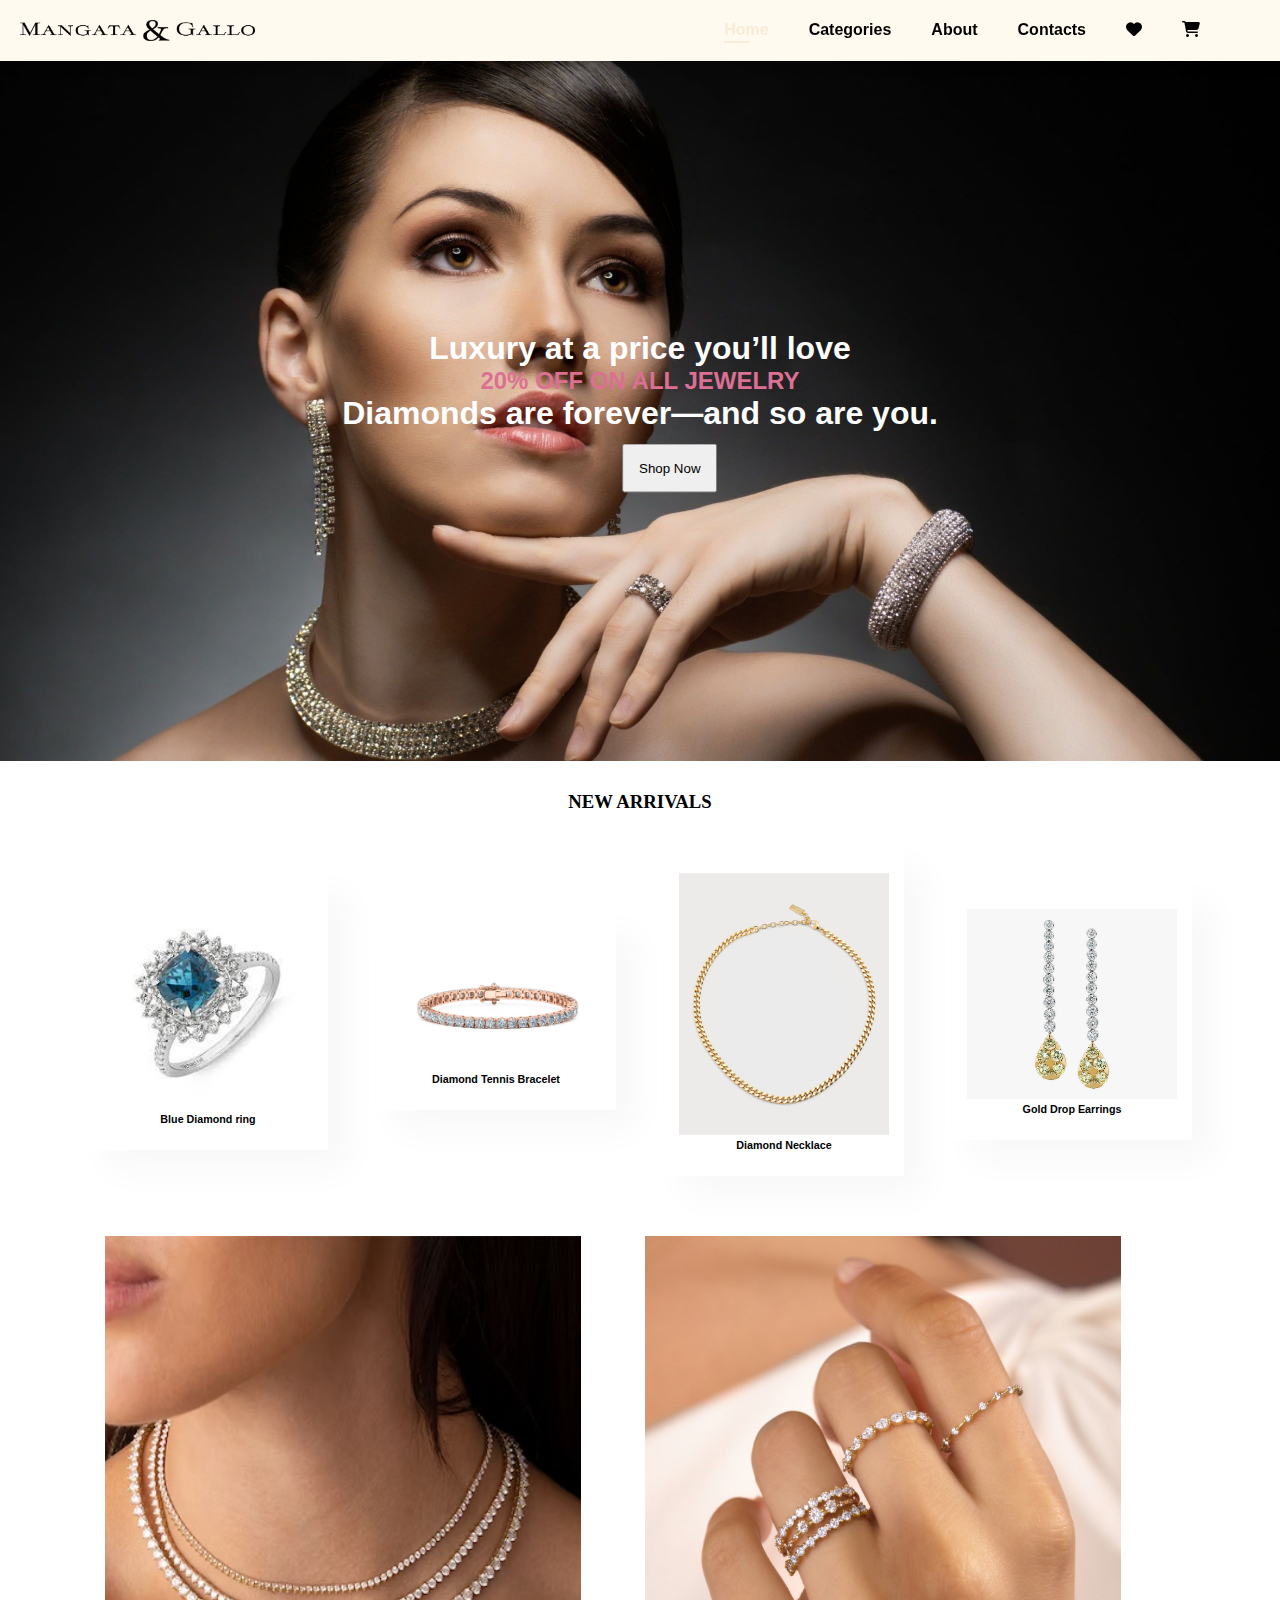
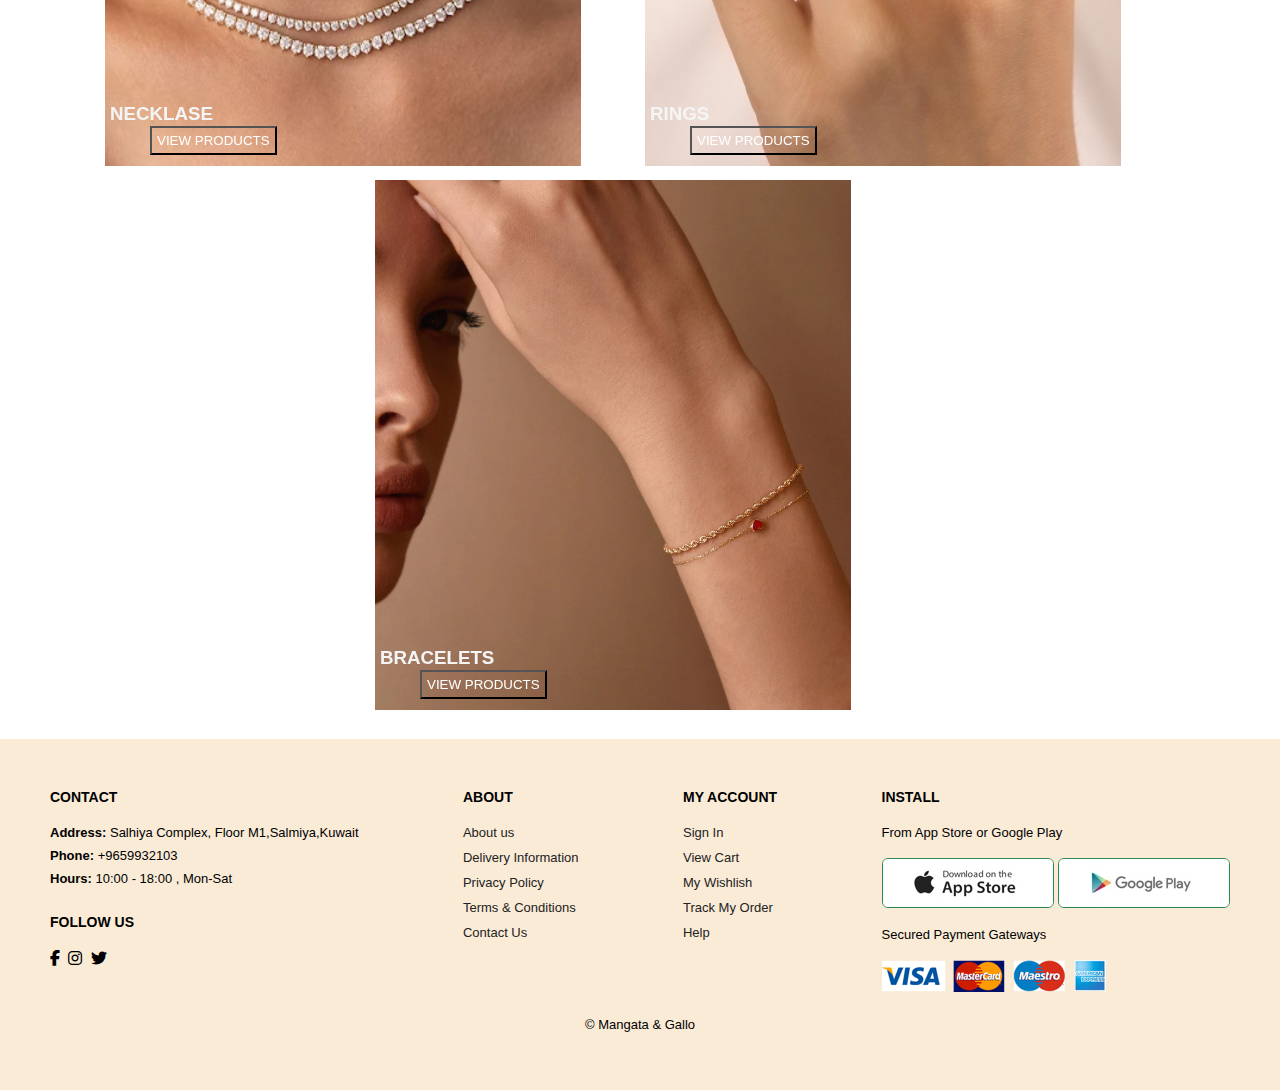
<file: index.html>
<!DOCTYPE html>
<html lang="en">
<head>
    <meta charset="UTF-8">
    <meta http-equiv="X-UA-Compatible" content="IE=edge">
    <meta name="viewport" content="width=device-width, initial-scale=1.0">
    <link rel="stylesheet" href="styles.css">
    
    <link rel="stylesheet" href="https://cdnjs.cloudflare.com/ajax/libs/font-awesome/6.3.0/css/all.min.css">
    <title>Mangata&Gallo</title>
</head>
<body>
   <section id="header">
    <img src="Image/logo.png" class="logo" width="235px">
    <div>
        <ul id="navbar">
            <li><a class="active" href="index.html">Home</a></li>
            <li><a href="Categories.html">Categories</a>
                <ul class="sub-nav">
                    <li>Necklase</li>
                    <li>Bracelets</li>
                    <li>Rings</li>
                    <li>Earrings</li>
                </ul>
            </li>
            <li><a href="About.html">About</a></li>
            <li><a href="Contacts.html">Contacts</a></li>
            <li id="heart"><a href="heart.html"><i class="fas fa-heart"></i></a></li>
            <li id="lg-bag"><a href="cart.html"><i class="fas fa-shopping-cart"></i></a></li>
             <a href="#" id="close"> <i class="fas fa-times"></i></a>
            <li><a href="search.html"><i class="fas fa-search-bar"></i></a></li>
        </ul>
    </div>
   <div id="mobile">
    <a href="heart.html"><i class="fas fa-heart"></i></a>
        <a href="cart.html"><i class="fas fa-shopping-cart"></i></a>
        <i id="bar" class="fas fa-bars"></i>
    </div>
   </section>

   <section id="hero">
    <div class="hero-image">
        <div class="hero-text">
            <h1>Luxury at a price you’ll love</h1>
            <h2>20% OFF ON ALL JEWELRY</h2>
            <h1>Diamonds are forever—and so are you.</h1>
            <button>Shop Now</button>
            </div>
    </div>
   </section>

   <section id="text">
    <h3>New Arrivals</h3>
   </section>

   <section id="new" class="section-p1">
    <div class="fe-box">
        <img src="Image/rings.jfif"  alt="">
        <h6>Blue Diamond ring</h6>

    </div>
    <div class="fe-box">
        <img src="Image/bracelet.png"  alt="">
        <h6>Diamond Tennis Bracelet</h6>
    </div>
    <div class="fe-box">
        <img src="Image/neclase.webp"  alt="">
        <h6>Diamond Necklace</h6>
    </div>
    <div class="fe-box">
        <img src="Image/earrings.png"  alt="">
        <h6>Gold Drop Earrings </h6>
    </div>
   </section>

   <section id="categories" class="section-p1">
    <div class="small-container">
        <div class="col-3">
                <img src="Image/neclase.jpg">
                <h3 class="content">NECKLASE</h3>
                <button>VIEW PRODUCTS</button>
            
        </div>

        <div class="col-3">
                <img src="Image/rings.png">
                <h3 class="content"> RINGS</h3>
                <button>VIEW PRODUCTS</button>
           
        </div>

        <div class="col-3">
                <img src="Image/bracelets .png">
                <h3 class="content">BRACELETS</h3>
                <button>VIEW PRODUCTS</button>
        </div>
    </div>
   </section>
        
   <footer >
    <div class="col">

    <h4>CONTACT</h4>
    <p><strong>Address:</strong> Salhiya Complex, Floor M1,Salmiya,Kuwait</p>
    <p><strong>Phone:</strong> +9659932103</p>
    <p><strong>Hours:</strong> 10:00 - 18:00 , Mon-Sat</p>
    <div class="follow">
        <h4>FOLLOW US</h4>
    <div class="icon">
        <i class="fab fa-facebook-f"></i>
        <i class="fab fa-instagram"></i>
        <i class="fab fa-twitter"></i>
    </div>
    </div>
    </div>
    <div class="col">
        <h4>ABOUT</h4>
        <a href="About.html">About us</a>
        <a href="#">Delivery Information</a>
        <a href="#">Privacy Policy</a>
        <a href="#">Terms & Conditions</a>
        <a href="Contacts.html">Contact Us</a>
    </div>

    <div class="col">
        <h4>MY ACCOUNT</h4>
        <a href="#">Sign In</a>
        <a href="#">View Cart</a>
        <a href="#">My Wishlish</a>
        <a href="#">Track My Order</a>
        <a href="#">Help</a>
    </div>

    <div class="col install">
        <h4>INSTALL</h4>
        <p>From App Store or Google Play</p>
        <div class="row">
            <img src="Image/app.jpg" alt="">
            <img src="Image/play.jpg" alt="">
        </div>
        <p>Secured Payment Gateways</p>
        <img src="Image/pay.png" alt="">
    </div>
    <div class="copyright">
        <p>© Mangata & Gallo</p>
    </div>
   </footer>

  <script defer src="script.js"></script>
</body>

</html>
</file>
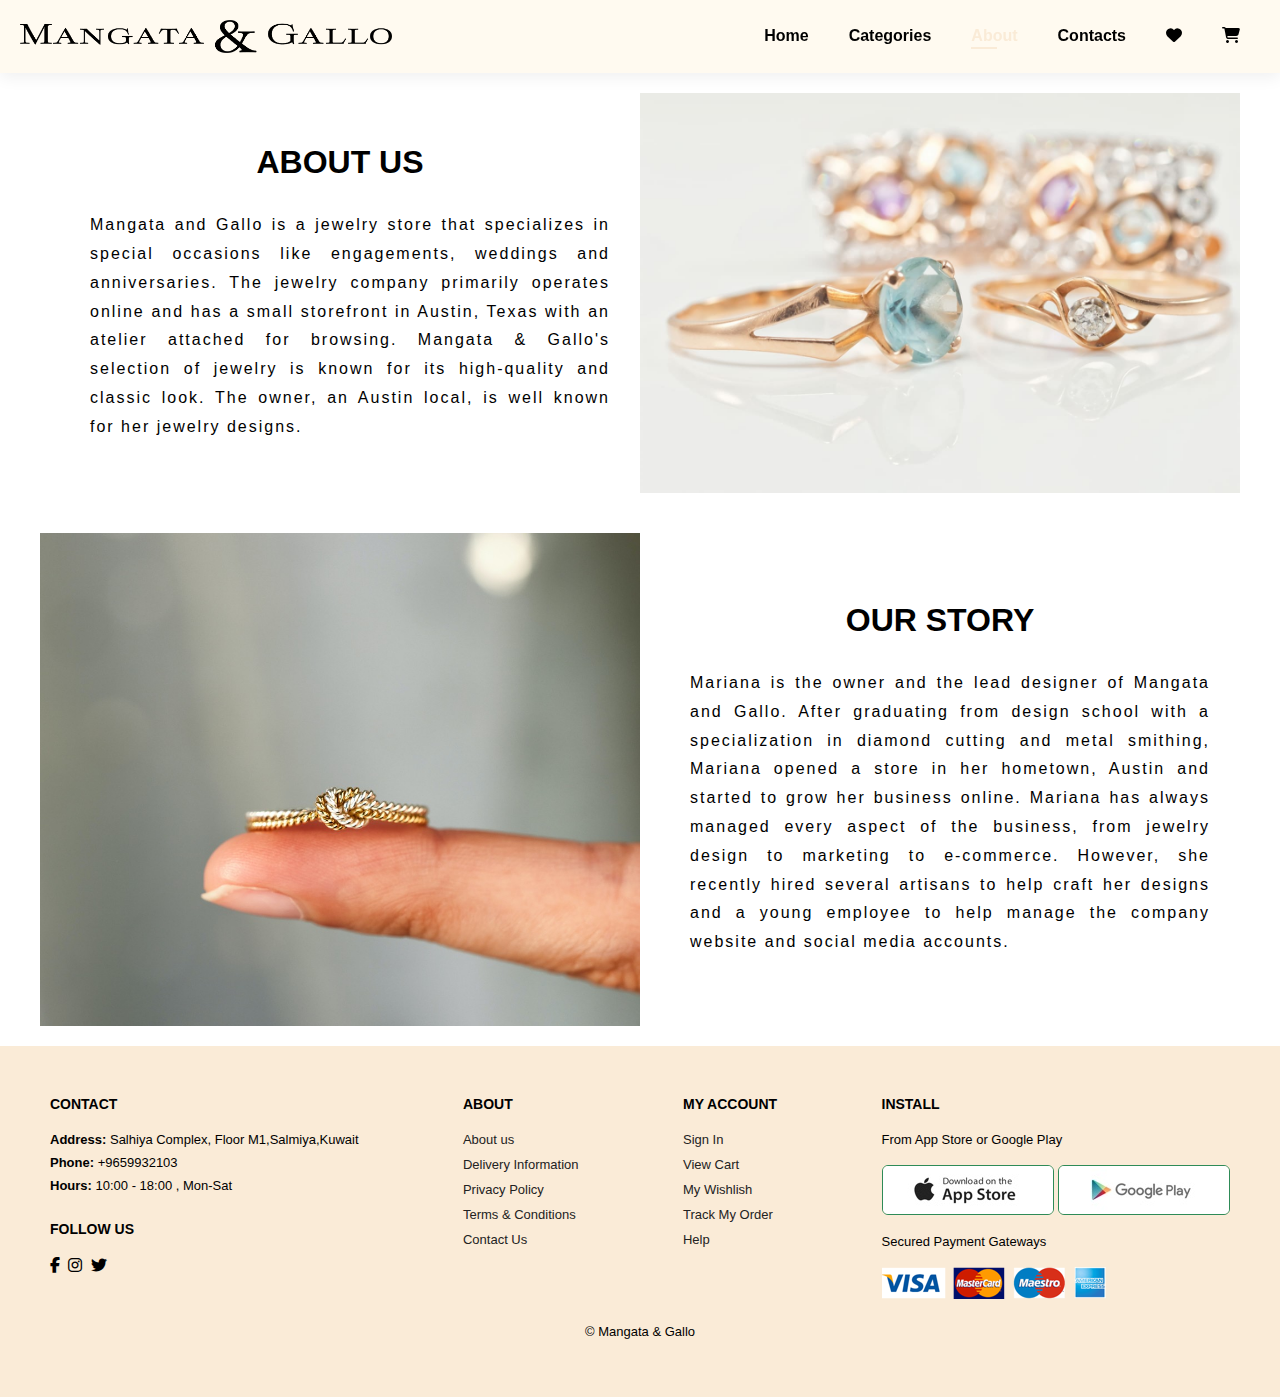
<file: About.html>
<!DOCTYPE html>
<html lang="en">
<head>
    <meta charset="UTF-8">
    <meta http-equiv="X-UA-Compatible" content="IE=edge">
    <meta name="viewport" content="width=device-width, initial-scale=1.0">
    <link rel="stylesheet" href="styles.css">
    
    <link rel="stylesheet" href="https://cdnjs.cloudflare.com/ajax/libs/font-awesome/6.3.0/css/all.min.css">
    <title>Mangata&Gallo</title>
</head>
<body>
   <section id="header">
    <img src="Image/logo.png" class="logo" width="30%">
    <div>
        <ul id="navbar">
            <li><a href="index.html">Home</a></li>
            <li><a href="Categories.html">Categories</a></li>
            <li><a class="active"href="About.html">About</a></li>
            <li><a href="Contacts.html">Contacts</a></li>
            <li id="heart"><a href="heart.html"><i class="fas fa-heart"></i></a></li>
            <li id="lg-bag"><a href="cart.html"><i class="fas fa-shopping-cart"></i></a></li>
            <a href="#" id="close"> <i class="fas fa-times"></i></a>
        </ul>
    </div>
   <div id="mobile">
    <a href="heart.html"><i class="icon-heart-empty"></i></a>
        <a href="cart.html"><i class="fas fa-shopping-cart"></i></a>
        <i id="bar" class="fas fa-bars"></i>
    </div>
   </section>
   
   <section id="about-us" class="section-p1">
    <img src="Image/about us1.jpg" alt="">
    <div>
        <h1>ABOUT US</h1>
        <p>Mangata and Gallo is a jewelry store that specializes
        in special occasions like engagements, weddings and
        anniversaries. The jewelry company primarily operates online and has a small storefront in 
        Austin, Texas with an atelier attached for browsing. Mangata & Gallo's selection of jewelry is 
        known for its high-quality and classic look. The owner, an Austin local, is well known for her jewelry designs.
        </p>
    </div>
   </section>

   <section id="Our-story" class="section-p1">
    <img src="Image/our-story.jpg" alt="">
    <div>
        <h1>OUR STORY</h1>
        <p>Mariana is the owner and the lead designer of Mangata and Gallo. 
        After graduating from design school with a specialization in diamond cutting and 
        metal smithing, Mariana opened a store in her hometown, Austin and started to grow
        her business online. Mariana has always managed every aspect of the business, 
        from jewelry design to marketing to e-commerce. However, she recently hired several 
        artisans to help craft her designs and a young employee to help manage the company 
        website and social media accounts.
        </p>
    </div>
   </section>
  
   <footer >
    <div class="col">

    <h4>CONTACT</h4>
    <p><strong>Address:</strong> Salhiya Complex, Floor M1,Salmiya,Kuwait</p>
    <p><strong>Phone:</strong> +9659932103</p>
    <p><strong>Hours:</strong> 10:00 - 18:00 , Mon-Sat</p>
    <div class="follow">
        <h4>FOLLOW US</h4>
    <div class="icon">
        <i class="fab fa-facebook-f"></i>
        <i class="fab fa-instagram"></i>
        <i class="fab fa-twitter"></i>
    </div>
    </div>
    </div>
    <div class="col">
        <h4>ABOUT</h4>
        <a href="#">About us</a>
        <a href="#">Delivery Information</a>
        <a href="#">Privacy Policy</a>
        <a href="#">Terms & Conditions</a>
        <a href="#">Contact Us</a>
    </div>

    <div class="col">
        <h4>MY ACCOUNT</h4>
        <a href="#">Sign In</a>
        <a href="#">View Cart</a>
        <a href="#">My Wishlish</a>
        <a href="#">Track My Order</a>
        <a href="#">Help</a>
    </div>

    <div class="col install">
        <h4>INSTALL</h4>
        <p>From App Store or Google Play</p>
        <div class="row">
            <img src="Image/app.jpg" alt="">
            <img src="Image/play.jpg" alt="">
        </div>
        <p>Secured Payment Gateways</p>
        <img src="Image/pay.png" alt="">
    </div>
    <div class="copyright">
        <p>© Mangata & Gallo</p>
    </div>
   </footer>

  <script defer src="script.js"></script>
</body>

</html>
</file>
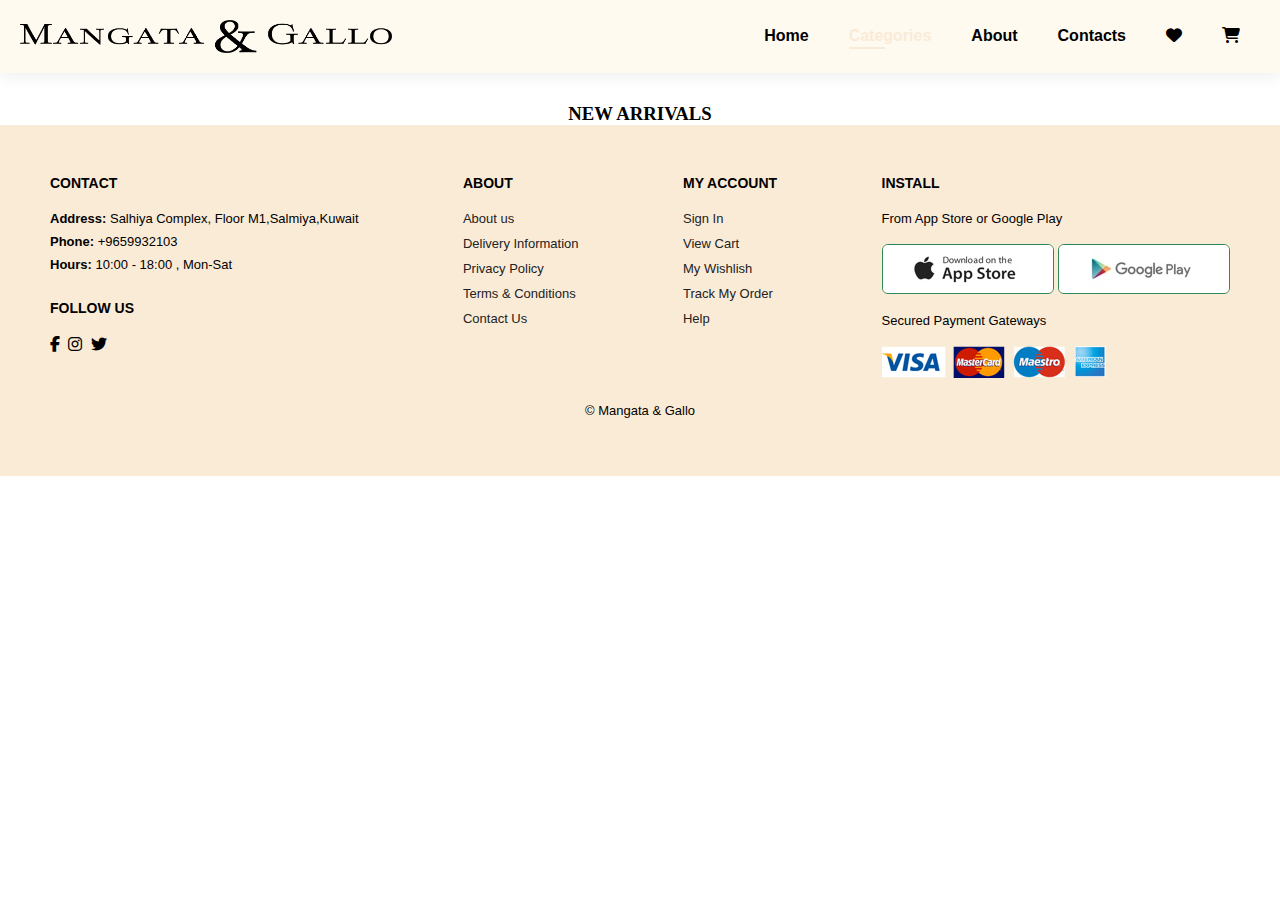
<file: Categories.html>
<!DOCTYPE html>
<html lang="en">
<head>
    <meta charset="UTF-8">
    <meta http-equiv="X-UA-Compatible" content="IE=edge">
    <meta name="viewport" content="width=device-width, initial-scale=1.0">
    <link rel="stylesheet" href="styles.css">
    
    <link rel="stylesheet" href="https://cdnjs.cloudflare.com/ajax/libs/font-awesome/6.3.0/css/all.min.css">
    <title>Mangata&Gallo</title>
</head>
<body>
   <section id="header">
    <img src="Image/logo.png" class="logo" width="30%">
    <div>
        <ul id="navbar">
            <li><a href="index.html">Home</a></li>
            <li><a class="active"href="Categories.html">Categories</a></li>
            <li><a href="About.html">About</a></li>
            <li><a href="Contacts.html">Contacts</a></li>
            <li id="heart"><a href="heart.html"><i class="fas fa-heart"></i></a></li>
            <li id="lg-bag"><a href="cart.html"><i class="fas fa-shopping-cart"></i></a></li>
             <a href="#" id="close"> <i class="fas fa-times"></i></a>
        </ul>
    </div>
   <div id="mobile">
    <a href="heart.html"><i class="fas fa-heart"></i></a>
        <a href="cart.html"><i class="fas fa-shopping-cart"></i></a>
        <i id="bar" class="fas fa-bars"></i>
    </div>
   </section>
   
   <section id="text">
    <h3>New Arrivals</h3>
   </section>
  
   <footer >
    <div class="col">

    <h4>CONTACT</h4>
    <p><strong>Address:</strong> Salhiya Complex, Floor M1,Salmiya,Kuwait</p>
    <p><strong>Phone:</strong> +9659932103</p>
    <p><strong>Hours:</strong> 10:00 - 18:00 , Mon-Sat</p>
    <div class="follow">
        <h4>FOLLOW US</h4>
    <div class="icon">
        <i class="fab fa-facebook-f"></i>
        <i class="fab fa-instagram"></i>
        <i class="fab fa-twitter"></i>
    </div>
    </div>
    </div>
    <div class="col">
        <h4>ABOUT</h4>
        <a href="#">About us</a>
        <a href="#">Delivery Information</a>
        <a href="#">Privacy Policy</a>
        <a href="#">Terms & Conditions</a>
        <a href="#">Contact Us</a>
    </div>

    <div class="col">
        <h4>MY ACCOUNT</h4>
        <a href="#">Sign In</a>
        <a href="#">View Cart</a>
        <a href="#">My Wishlish</a>
        <a href="#">Track My Order</a>
        <a href="#">Help</a>
    </div>

    <div class="col install">
        <h4>INSTALL</h4>
        <p>From App Store or Google Play</p>
        <div class="row">
            <img src="Image/app.jpg" alt="">
            <img src="Image/play.jpg" alt="">
        </div>
        <p>Secured Payment Gateways</p>
        <img src="Image/pay.png" alt="">
    </div>
    <div class="copyright">
        <p>© Mangata & Gallo</p>
    </div>
   </footer>

  <script defer src="script.js"></script>
</body>

</html>
</file>
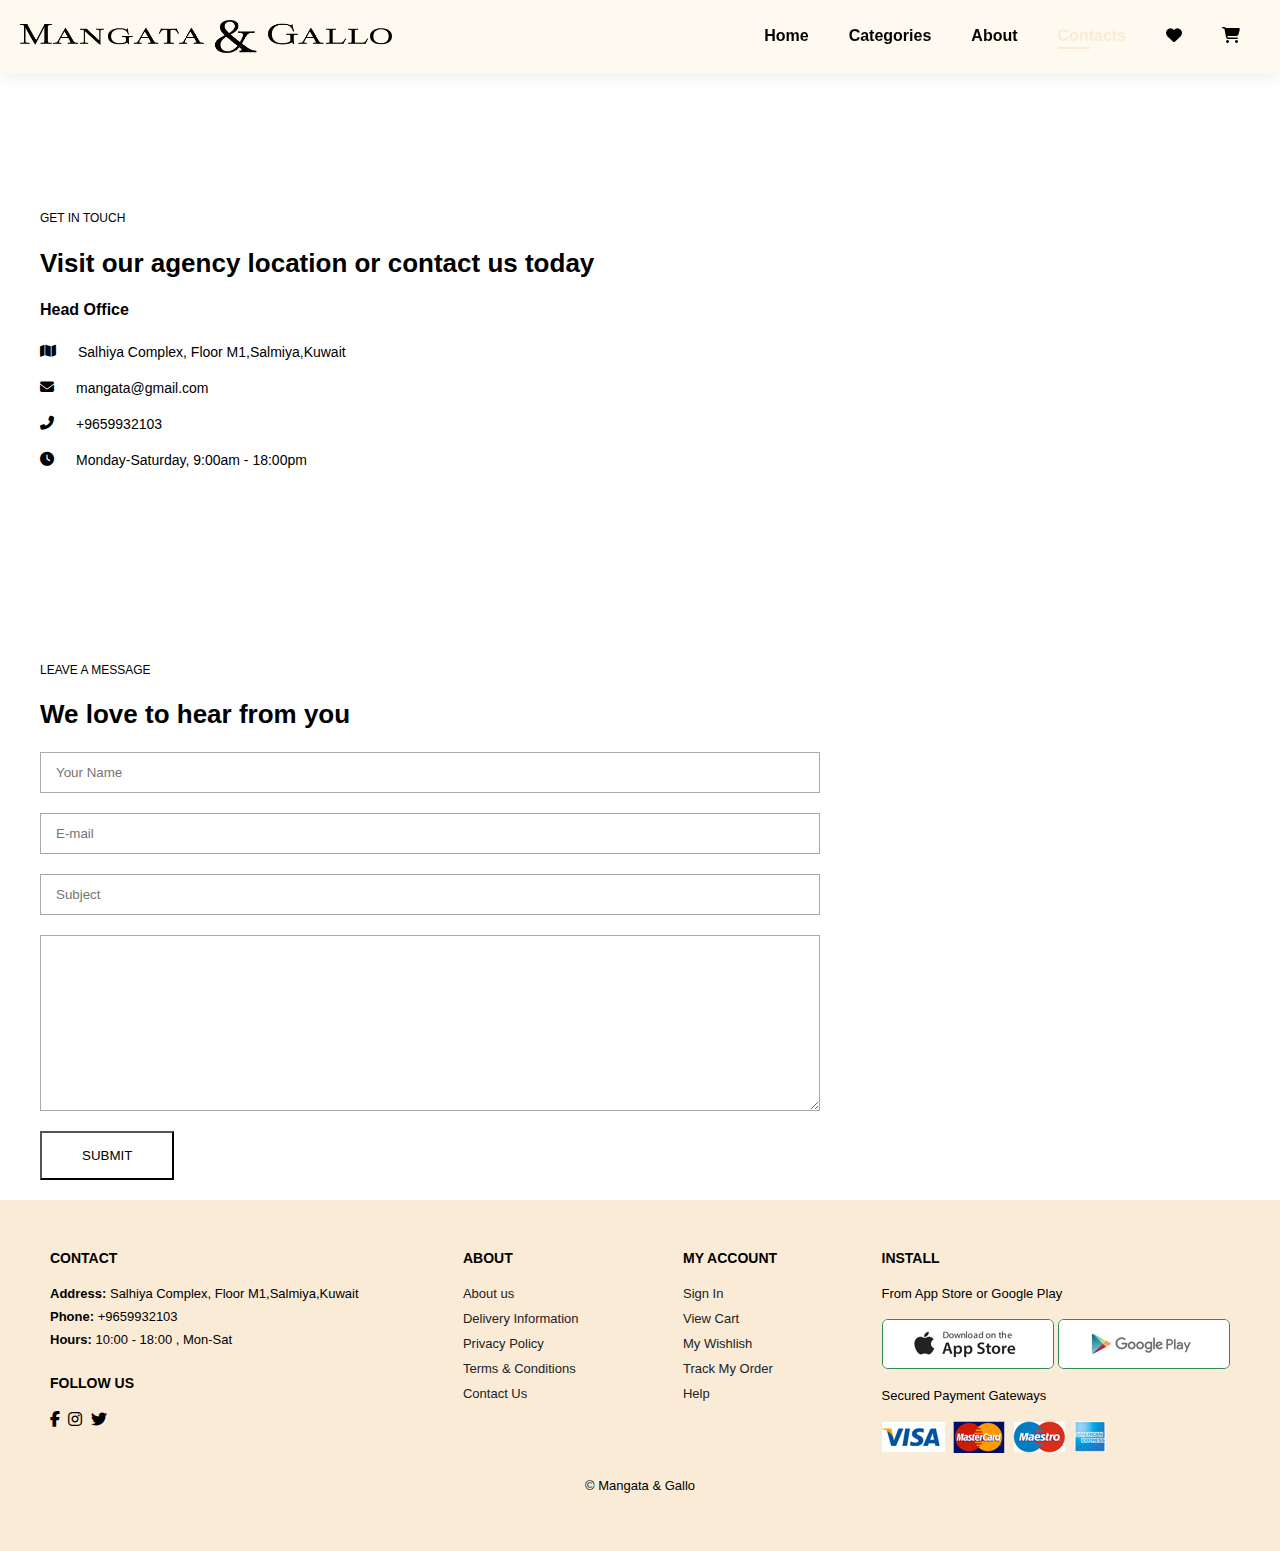
<file: Contacts.html>
<!DOCTYPE html>
<html lang="en">
<head>
    <meta charset="UTF-8">
    <meta http-equiv="X-UA-Compatible" content="IE=edge">
    <meta name="viewport" content="width=device-width, initial-scale=1.0">
    <link rel="stylesheet" href="styles.css">
    
    <link rel="stylesheet" href="https://cdnjs.cloudflare.com/ajax/libs/font-awesome/6.3.0/css/all.min.css">
    <title>Mangata&Gallo</title>
</head>
<body>
   <section id="header">
    <img src="Image/logo.png" class="logo" width="30%">
    <div>
        <ul id="navbar">
            <li><a href="index.html">Home</a></li>
            <li><a href="Categories.html">Categories</a></li>
            <li><a href="About.html">About</a></li>
            <li><a class="active" href="Contacts.html">Contacts</a></li>
            <li id="heart"><a href="heart.html"><i class="fas fa-heart"></i></a></li>
            <li id="lg-bag"><a href="cart.html"><i class="fas fa-shopping-cart"></i></a></li>
             <a href="#" id="close"> <i class="fas fa-times"></i></a>
        </ul>
    </div>
   <div id="mobile">
    <a href="heart.html"><i class="fas fa-heart"></i></a>
        <a href="cart.html"><i class="fas fa-shopping-cart"></i></a>
        <i id="bar" class="fas fa-bars"></i>
    </div>
   </section>
   
   <section id="contact-details" class="section-p1">
    <div class="details">
        <span>GET IN TOUCH</span>
        <h2>Visit our agency location  or contact us today</h2>
        <h3>Head Office</h3>
        <div>
            <li>
                <i class="fas fa-map"></i>
                <p>Salhiya Complex, Floor M1,Salmiya,Kuwait</p> 
            </li>
            <li>
                <i class="fas fa-envelope"></i>
                <p>mangata@gmail.com</p> 
            </li>
            <li>
                <i class="fas fa-phone-alt"></i>
                <p>+9659932103</p> 
            </li>
            <li>
                <i class="fas fa-clock"></i>
                <p>Monday-Saturday, 9:00am - 18:00pm</p> 
            </li>
        </div>
    </div>

    <div class="map">
        <iframe src="https://www.google.com/maps/embed?pb=!1m18!1m12!1m3!1d3477.2127253939143!2d47.96487995076931!3d29.364059982047298!2m3!1f0!2f0!3f0!3m2!1i1024!2i768!4f13.1!3m3!1m2!1s0x3fcf84dbfe40c649%3A0xd43fa6ae7dc89788!2sAubade%20Jewelry!5e0!3m2!1sen!2skw!4v1677405774706!5m2!1sen!2skw" width="600" height="450" style="border:0;" allowfullscreen="" loading="lazy" referrerpolicy="no-referrer-when-downgrade"></iframe> 
       
    </div>
   </section>

   <section id="form-details" class="section-p1">
    <form action="">
        <span>LEAVE A MESSAGE</span>
        <h2>We love to hear from you</h2>
        <input type="text" placeholder="Your Name">
        <input type="text" placeholder="E-mail">
        <input type="text" placeholder="Subject">
        <textarea name="" id="" cols="30" rows="10" placeholder="Your Message">
        </textarea>
         <button class="normal">SUBMIT</button>
    </form>
   </section>

   <footer >
    <div class="col">

    <h4>CONTACT</h4>
    <p><strong>Address:</strong> Salhiya Complex, Floor M1,Salmiya,Kuwait</p>
    <p><strong>Phone:</strong> +9659932103</p>
    <p><strong>Hours:</strong> 10:00 - 18:00 , Mon-Sat</p>
    <div class="follow">
        <h4>FOLLOW US</h4>
    <div class="icon">
        <i class="fab fa-facebook-f"></i>
        <i class="fab fa-instagram"></i>
        <i class="fab fa-twitter"></i>
    </div>
    </div>
    </div>
    <div class="col">
        <h4>ABOUT</h4>
        <a href="#">About us</a>
        <a href="#">Delivery Information</a>
        <a href="#">Privacy Policy</a>
        <a href="#">Terms & Conditions</a>
        <a href="#">Contact Us</a>
    </div>

    <div class="col">
        <h4>MY ACCOUNT</h4>
        <a href="#">Sign In</a>
        <a href="#">View Cart</a>
        <a href="#">My Wishlish</a>
        <a href="#">Track My Order</a>
        <a href="#">Help</a>
    </div>

    <div class="col install">
        <h4>INSTALL</h4>
        <p>From App Store or Google Play</p>
        <div class="row">
            <img src="Image/app.jpg" alt="">
            <img src="Image/play.jpg" alt="">
        </div>
        <p>Secured Payment Gateways</p>
        <img src="Image/pay.png" alt="">
    </div>
    <div class="copyright">
        <p>© Mangata & Gallo</p>
    </div>
   </footer>

  <script defer src="script.js"></script>
</body>

</html>
</file>
<file: styles.css>
*{
    margin: 0;
    padding: 0;
    box-sizing: border-box;
    font-family: 'Poppins',sans-serif;
}
.section-p1{
    padding: 20px 40px;
}
/*---------header-----------*/
#header{
    display: flex;
    align-items: center;
    padding: 20px;
    justify-content: space-between;
    background: floralwhite;
    box-shadow: 0 5px 15px rgba(0, 0, 0, 0.06);
    z-index: 999;
    position: sticky;
    top:0;
    left: 0;
}
/*---------navbar-----------*/
#navbar li ul.sub-nav{
    position: absolute;
    background:floralwhite;
    width: 100%;
    height: 250px;
    box-shadow: 1px 1px 2px rgba(0, 0, 0, 0.06), -1px 0px 1px rgba(0, 0, 0, 0.06);
    left: 0;
    display: none;
}
#navbar li:hover ul.sub-nav{
    display: block;

}
#navbar li ul.sub-nav li{
    color: #6c4f61;
    font-size: 14px;
    width: 100%;
    padding: 15px 20px;
}
#navbar li ul.sub-nav li:hover{
    color:red;
    box-shadow: 0;
}
#navbar{
    display: flex;
    flex-wrap: wrap;
    align-items: center;
    justify-content: center;
}
#navbar li{
    list-style: none;
    padding: 0 20px;
    position: relative;
}
#navbar li a{
    text-decoration: none;
    font-size: 16px;
    font-weight: 600;
    color: black;
    transition: 0.3s ease;
}
#navbar li a:hover,
#navbar li a.active{
    color: antiquewhite;

}
#navbar li a.active::after,
#navbar li a:hover::after{
    content: "";
    width: 30%;
    height: 2px;
    background: antiquewhite;
    position: absolute;
    bottom: -4px;
    left: 20px;
}
#mobile{
    display: none;
    align-items: center;
}
#close{
    display: none;
}
/*---------hero-----------*/
.hero-image{
    background-image: url("Image/logo2.jpg");
    height: 700px;
    background-repeat: no-repeat;
   background-position: center;
   background-size: cover;
   position: relative;
}
.hero-text{
  text-align: center;
  position: absolute;
  top: 50%;
  left: 50%;
  transform: translate(-50%, -50%);
  color: white;
}
#hero h1{
    color:white;
}
#hero h2{
    color:palevioletred  
}
#hero h3{
    color:white;
}
#hero button{
    margin-top: 2%;
    margin-left: 10%;
    cursor: pointer;
    padding: 15px;
}
/*--------text-------*/
#text h3{
    padding-top:30px;
    text-align: center;
    text-transform: uppercase;
    font-family: 'Times New Roman', Times, serif;
}
/*---------new-----------*/
#new{
    display: flex;
    align-items: center;
    justify-content: space-evenly;
    flex-wrap: wrap;
}
#new .fe-box{
    width: 240px;
    padding: 25px 15px;
    box-shadow: 20px 20px 35px rgba(0,0,0,0.03);
    margin: 15px 0;
    text-align: center;
}
#new .fe-box img{
    width: 100%;
}
#new .fe-box:hover{
    box-shadow: 10px 10px 54px rgba(70,62,221,0.3);
}
/*---------categories-----------*/
.col-3 img{
    width: 90%;
    height: 60vh;
    padding: 5px;
}
.small-container{
    display: flex;
    position: relative;
    flex-wrap: wrap;
    transform-style: preserve-3d;
    justify-content: center;
    perspective: 500px;
    transition: 0.2s;
}
.col-3 img:hover{
    box-shadow: 10px 10px 54px rgba(143, 15, 105, 0.3);
}
.col-3{
    position: relative;  
}
.content {
    position: absolute;
    bottom: 50px;
    left: 10px;
    color:whitesmoke;
    align-content: center;
}
.col-3 button{
    color: white;
    background-color:transparent;
    position: absolute;
    cursor: pointer;
    bottom: 20px;
    left: 50px;
    padding: 5px;
    box-shadow: inset 0 0 0 0 #6c4f61;
    -webkit-transition: ease-out 0.4s;
    -moz-transition: ease-out 0.4s;
    transition: ease-out 0.8s;
}
.col-3 button:hover {
    box-shadow: inset 400px 0 0 0 #875072;
}
/*---------footer-----------*/
footer{
   display: flex;
   flex-wrap: wrap;
   justify-content: space-between;
   padding: 50px;
   background-color: antiquewhite;
}
footer .col{
    display: flex;
    flex-direction: column;
    align-items: flex-start;
    margin-bottom: 10px;
 }
footer .logo{
    margin-bottom: 30px;
}
footer h4{
    font-size: 14px;
    padding-bottom: 20px;
}
footer p{
    font-size: 13px;
    margin: 0 0 8px 0;
}
footer a{
    font-size: 13px;
    text-decoration: none;
    color: #222;
    margin-bottom: 10px;
}
footer .follow{
    margin-top: 20px;
}
footer .follow i{
    color: black;
    padding-right: 4px;
    cursor: pointer;
}
footer .install .row img{
    border: 1px solid seagreen;
    border-radius: 6px
}
footer .install img{
    margin: 10px 0 15px 0;
}
footer .follow i:hover,
footer a:hover{
    color:antiquewhite;
}
footer .copyright{
    width: 100%;
    text-align: center;
}
/*---------ABOUT US-----------*/
#about-us{
    display: flex;
    flex-direction: row-reverse;
    align-items: center;
}
#about-us img{
    width: 50%;
    height: auto;
}
#about-us div h1{
    text-align: center;
}
#about-us div p{
    padding-top: 30px;
    letter-spacing: 2px;
    line-height: 1.8;
    text-align: justify;
    margin-left: 50px;
    margin-right: 30px;
}
/*---------Our Story-----------*/
#Our-story{
    display: flex;  
    align-items: center;
}
#Our-story img{
    width: 50%;
    height: auto;
}
#Our-story div h1{
    text-align: center;
}
#Our-story div p{
    padding-top: 30px;
    letter-spacing: 2px;
    line-height: 1.8;
    text-align: justify;
    margin-left: 50px;
    margin-right: 30px;
}
/*---------CONTACT-----------*/

#contact-details{
    display: flex;
    align-items: center;
    justify-content: space-between;
}
#contact-details .details{
    width: 100%; 
}
#contact-details .details span,
#form-details form span{
    font-size: 12px;
}
#contact-details .details h2,
#form-details form h2{
    font-size: 26px;
    line-height: 35px;
    padding: 20px 0;
}
#contact-details .details h3{
    font-size: 16px;
   padding-bottom: 15px;  
}
#contact-details .details li{
    list-style: none;
    display: flex;
    padding: 10px 0;
}
#contact-details .details li i{
    font-size: 14px;
    padding-right:22px ;
}
#contact-details .details li p {
    margin: 0;
    font-size: 14px;
}
#contact-details .map{
    padding-top: 50px;
    width: 105%;
    height: 500px;
}
#contact-details .map iframe{
    width: 100%;
    height: 100%;
}
#form-details form{
    padding-top: 30px;
    width: 65%;
    display: flex;
    flex-direction: column;
    align-items: flex-start;
}
#form-details form input,
#form-details form textarea{
    width: 100%;
    padding: 12px 15px;
    outline: none;
    margin-bottom: 20px;
    border: 1px solid darkgray;
}
#form-details form button{
    color:black;
    background-color:transparent;
    cursor: pointer;
    padding: 15px 40px;
   
    -webkit-transition: ease-out 0.4s;
    -moz-transition: ease-out 0.4s;
    transition: ease-out 0.8s;
}
#form-details form button:hover{
    box-shadow: inset 400px 0 0 0 lightcoral;
    color: white;
}
/*---------media-----------*/
@media (max-width:799px) {
   
    #navbar {
        display: flex;
        flex-direction: column;
        align-items: flex-start;
        justify-content: flex-start;
        position: fixed;
        top: 0;
        right: -300px;
        height: 100vh;
        width: 200px;
        background-color:lavenderblush;
        box-shadow: 0 40px 60px rgba(0,0,0,0.1);
        padding: 80px 0 0 10px;
        transition: 0.3s;
    }
  #navbar.active{
        right: 0px;
    }
    #navbar li{
        margin-bottom: 25px;
    }
    #mobile{
        display: flex;
        align-items: center;
    }
    #mobile i{
        color:black;
        font-size: 20px;
        padding-left: 20px;
        cursor: pointer;
    }
    #close{
        display: initial;
        position: absolute;
        top: 30px;
        left: 30px;
        color: black;
        font-size: 24px;
    }
    #lg-bag , #heart{
        display: none;
    }
   #new {
        justify-content: center;   
    }
    #new .fe-box {
        margin: 10px 0px;
    }
    .section-p1 {
        padding-left: 10px;
    }
    .small-container {
        padding-left: 60px;
    }
    #about-us {
        flex-direction: column;
    }
    #about-us img {
        width: 70%; 
    }
    #about-us div h1 {
       padding-top: 20px;
    }
    #Our-story {
       flex-direction: column;
    }
    #Our-story img {
        width: 70%;
    }
    #Our-story div h1 {
        padding-top: 20px;
     }
}
@media (max-width: 477px) {
    
    #new .fe-box {
        width: 155px;
        margin: 0 0 5px 0;
    }
    #new {
        justify-content: space-evenly;
    } 
    .col-3 img {
        width: 100%;
        height: 40vh;
    }
    .small-container {
        padding-left: 30px;
    }
   
    #about-us img {
        width: 80%;
    }
    
    #Our-story img {
        width: 80%;
    }
}
</file>
